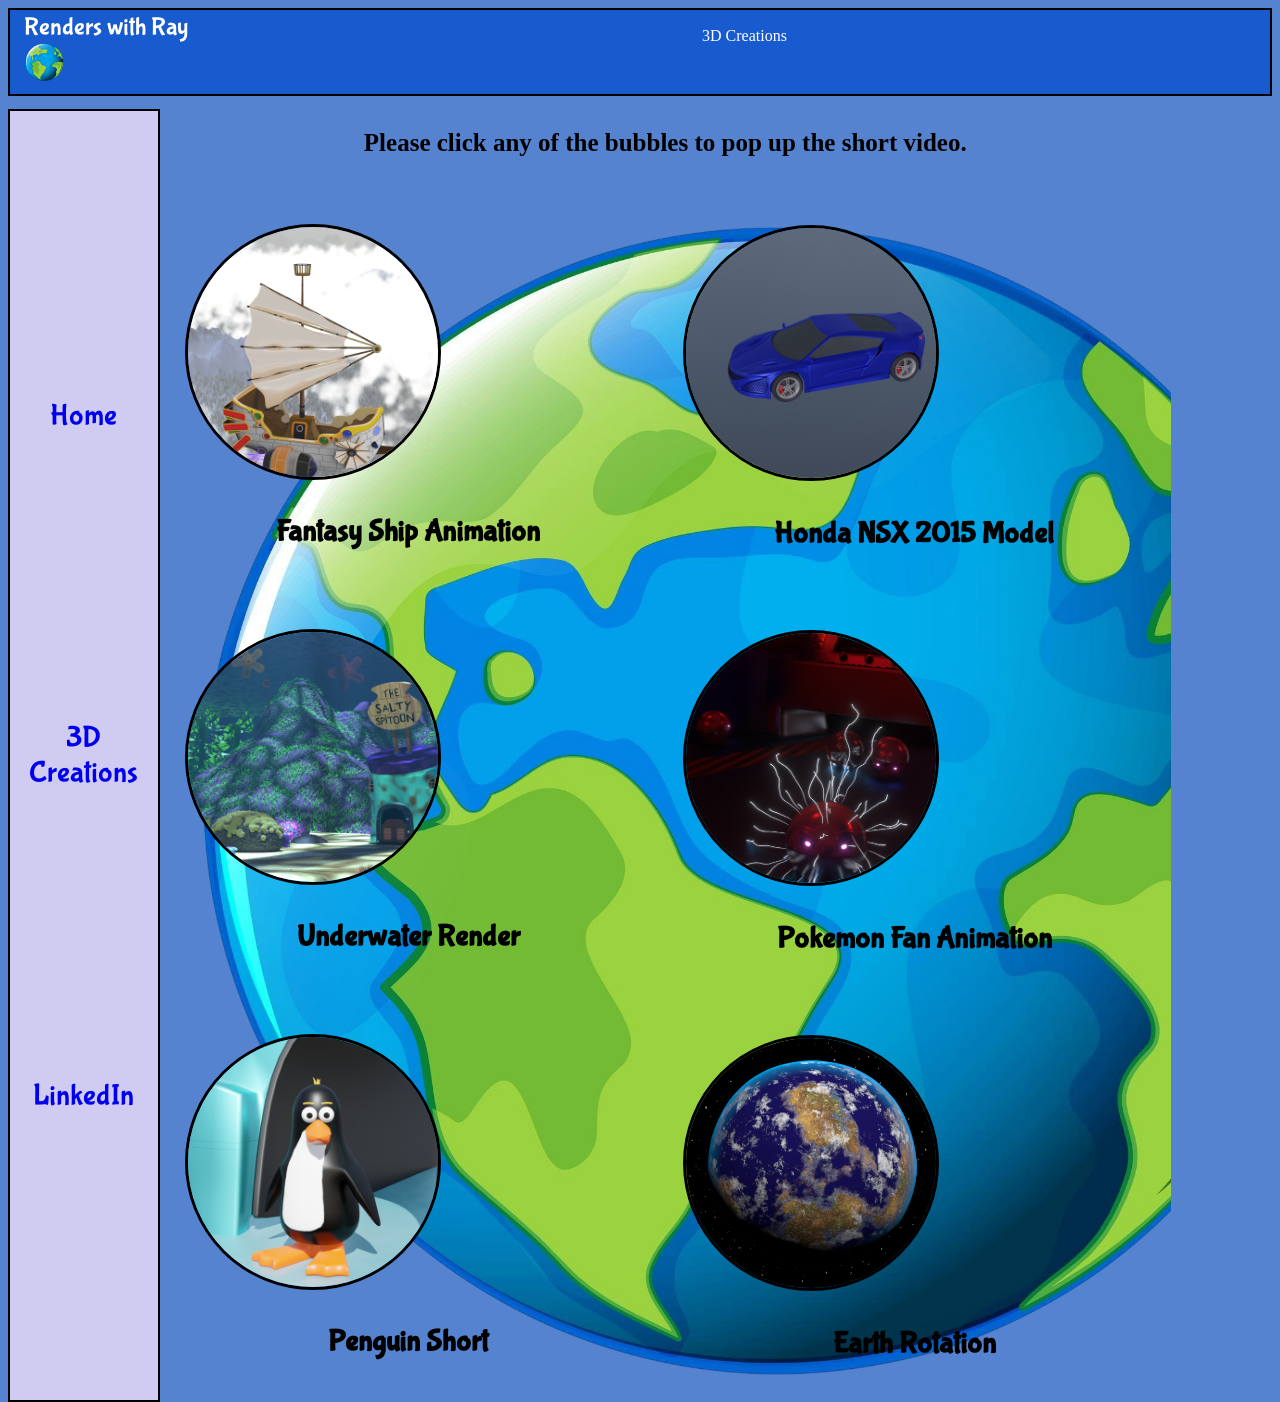
<file: 3dcreations.html>
<!DOCTYPE html>
<html lang="en">
<head>
  <meta charset="UTF-8">
  <meta name="viewport" content="width=device-width, initial-scale=1.0">
  <link href='https://fonts.googleapis.com/css?family=Bubblegum Sans' rel='stylesheet'>
  <link rel="stylesheet" href="styles/3dcreations.css">
  <title>Renders with Ray</title>
</head>
<body>

<div class="home-container">
  <div class="home-nav">
    Renders with Ray <span><img src="images/planet-earth.png" class="earth-pic"></span>
  </div>

  <div class="page-navigation">
    3D Creations
  </div>
  
</div>

<div class="grid-container">

  <div class="side-menu">
    <div class="menu-links">
      <a href="index.html">Home</a>
    </div>
    <div class="menu-links">
      <a href="3dcreations.html">3D Creations</a>
    </div>
    <div class="menu-links">
      <a href="https://www.linkedin.com/in/rayalau/">LinkedIn</a>
    </div>
  </div>

  <div class="instructions">
    Please click any of the bubbles to pop up the short video.
    <div class="circlesGrid">
      <div class="box">
        <div class="circles" id="open-orbis" onclick="openModal('orbis')">
          <img src="images/3dcreations_images/orbis_cover.png" class="picture-circles">
        </div>
        Fantasy Ship Animation
      </div>

      <div class="box">
        <div class="circles" id="open-honda" onclick="openModal('honda')">
          <img src="images/3dcreations_images/Honda_NSX_Cover.png" class="picture-circles">
        </div>
        Honda NSX 2015 Model
      </div>

      <div class="box">
        <div class="circles" id="open-spongebob" onclick="openModal('spongebob')">
          <img src="images/3dcreations_images/salty_spitoon_cover.png" class="picture-circles">
        </div>
        Underwater Render
      </div>

      <div class="box">
        <div class="circles" id="open-voltorb" onclick="openModal('voltorb')">
          <img src="images/3dcreations_images/voltorb_cover.png" class="picture-circles">
        </div>
        Pokemon Fan Animation
      </div>

      <div class="box">
        <div class="circles" id="open-penguin" onclick="openModal('penguin')">
          <img src="images/3dcreations_images/penguin_cover.jpg" class="picture-circles">
        </div>
        Penguin Short
      </div>

      <div class="box">
        <div class="circles" id="open-earth" onclick="openModal('earth')">
          <img src="images/3dcreations_images/earth_cover.png" class="picture-circles">
        </div>
        Earth Rotation
      </div>
  </div>
  </div>

</div>

<div class='modal' id='videoModal'>
  <div class='modal-container'>
    <div class='video-box'>
      <video id="video-player" width='580' height='580' controls>
        <source src='' type='video/mp4'>
        Your browser does not support the video tag.
      </video>
    </div>
    <button class='close-button' id='close' onclick='closeModal()'>X</button>
  </div>
</div>

</body>

<script>

// 1. Data Logic: Returns an object based on the selection
function getVideoData(selection) {
  const inventory = {
    'orbis': { 
      id: 'open-orbis', 
      src: 'videos/Orbis_Ship.mp4' 
    },
    'honda': { 
      id: 'open-honda', 
      src: 'videos/Honda_Rotating.mp4'
    },
    'spongebob': { 
      id: 'open-spongebob', 
      src: 'videos/Spongebob.mp4' 
    },
    'voltorb': {
      id: 'open-voltorb',
      src: 'videos/Voltorb_Explosion_Animation.mp4'
    },
    'penguin': {
      id: 'open-penguin',
      src: 'videos/Penguin_Project.mp4'
    },
    'earth': {
      id: 'open-earth',
      src: 'videos/Earth Rotating.mp4'
    }
  };
  return inventory[selection] || null;
}

// 2. Open Logic: Updates video and shows modal
function openModal(selection) {
  const data = getVideoData(selection);
  if (!data) return console.error("Video not found");

  const modal = document.getElementById('videoModal');
  const video = document.getElementById('video-player');

  // 1. Update the src directly on the video element (more reliable)
  video.src = data.src;

  // 2. Force the browser to recognize the new file
  video.load();

  // 3. Show the modal
  modal.classList.add('show');
  
  // 4. Play (most browsers require a user click to allow this)
  video.play().catch(error => {
    console.log("Autoplay was prevented, waiting for user to click play.");
  });
}

// 3. Close Logic: Hides modal and stops noise
function closeModal() {
  const modal = document.getElementById('videoModal');
  const video = document.getElementById('video-player');

  modal.classList.remove('show');
  
  video.pause();
  video.src = ""; // Clear the source
  video.load();   // Reset the player
}
</script>









<!-- 
<!DOCTYPE html>
<html lang="en">
<head>
  <meta charset="UTF-8">
  <meta name="viewport" content="width=device-width, initial-scale=1.0">
  <link href='https://fonts.googleapis.com/css?family=Bubblegum Sans' rel='stylesheet'>
  <link rel="stylesheet" href="/styles/3dcreations.css">
  <title>Renders with Ray</title>
</head>
<body>

<div class="home-nav">
  Renders with Ray <span><img src="/images/planet-earth.png" class="earth-pic"></span>
</div>

<div class="grid-container">

  <div class="side-menu">
    <div class="menu-links">
      <a href="index.html">Home</a>
    </div>
    <div class="menu-links">
      3D Creations
    </div>
    <div class="menu-links">
      LinkedIn
    </div>
  </div>

  <div class="circlesGrid">
    <div class="box">
      <div class="circles" id="open">
        <img src="/images\3dcreations_images\orbis_cover.png" class="picture-circles">
      </div>
      Fantasy Ship Animation (Short Video)
    </div>
    <div class="box">
      <div class="circles" id="open">
        <img src="/images\3dcreations_images\salty_spitoon_cover.png" class="picture-circles">
      </div>
      Spongebob Fan Animation (Short Video)
    </div>

    <div class="box">
      <div class="circles">
        <img src="/images\3dcreations_images\voltorb_cover.png" class="picture-circles">
      </div>
      Pokemon Fan Animation (Short Video)
    </div>

    <div class="box">
      <div class="circles">
        <img src="/images\3dcreations_images\penguin_cover.jpg" class="picture-circles">
      </div>
      Penguin Short Animation (Short Video)
    </div>

    <div class="box">
      <div class="circles">
        <img src="/images\3dcreations_images\water_fountain_cover.jpg" class="picture-circles">
      </div>
      Water Fountain Render
    </div>

  </div>

</div>

<div class='modal' id='modal'>
  <div class='modal-container'>
        <div>
        </div>
        <div class='video-box'>
          <video id = 'orbis-animation' width='580' height='580' controls>
            <source src='/videos\Orbis_Ship.mp4' type='video/mp4'>
            Your browser does not support the video tag.
          </video>
        </div>
        <div>
          <button class='close-button' id='close' onclick='stopVideo()'>X</button>
        </div>
  </div>
</div>

</body>

<script>
const open = document.getElementById('open');
const modal = document.getElementById('modal');
const close = document.getElementById('close');

open.addEventListener('click', () => {
  modal.classList.add('show');
});

close.addEventListener('click', () => {
  modal.classList.remove('show');
})

function stopVideo() {
  const videoElement = document.getElementById("orbis-animation");
  
  console.log(videoElement);

  if (videoElement) {
    videoElement.pause(); // Pauses the video
    videoElement.currentTime = 0; // Resets the video to the start
  }
}

</script> -->
</file>
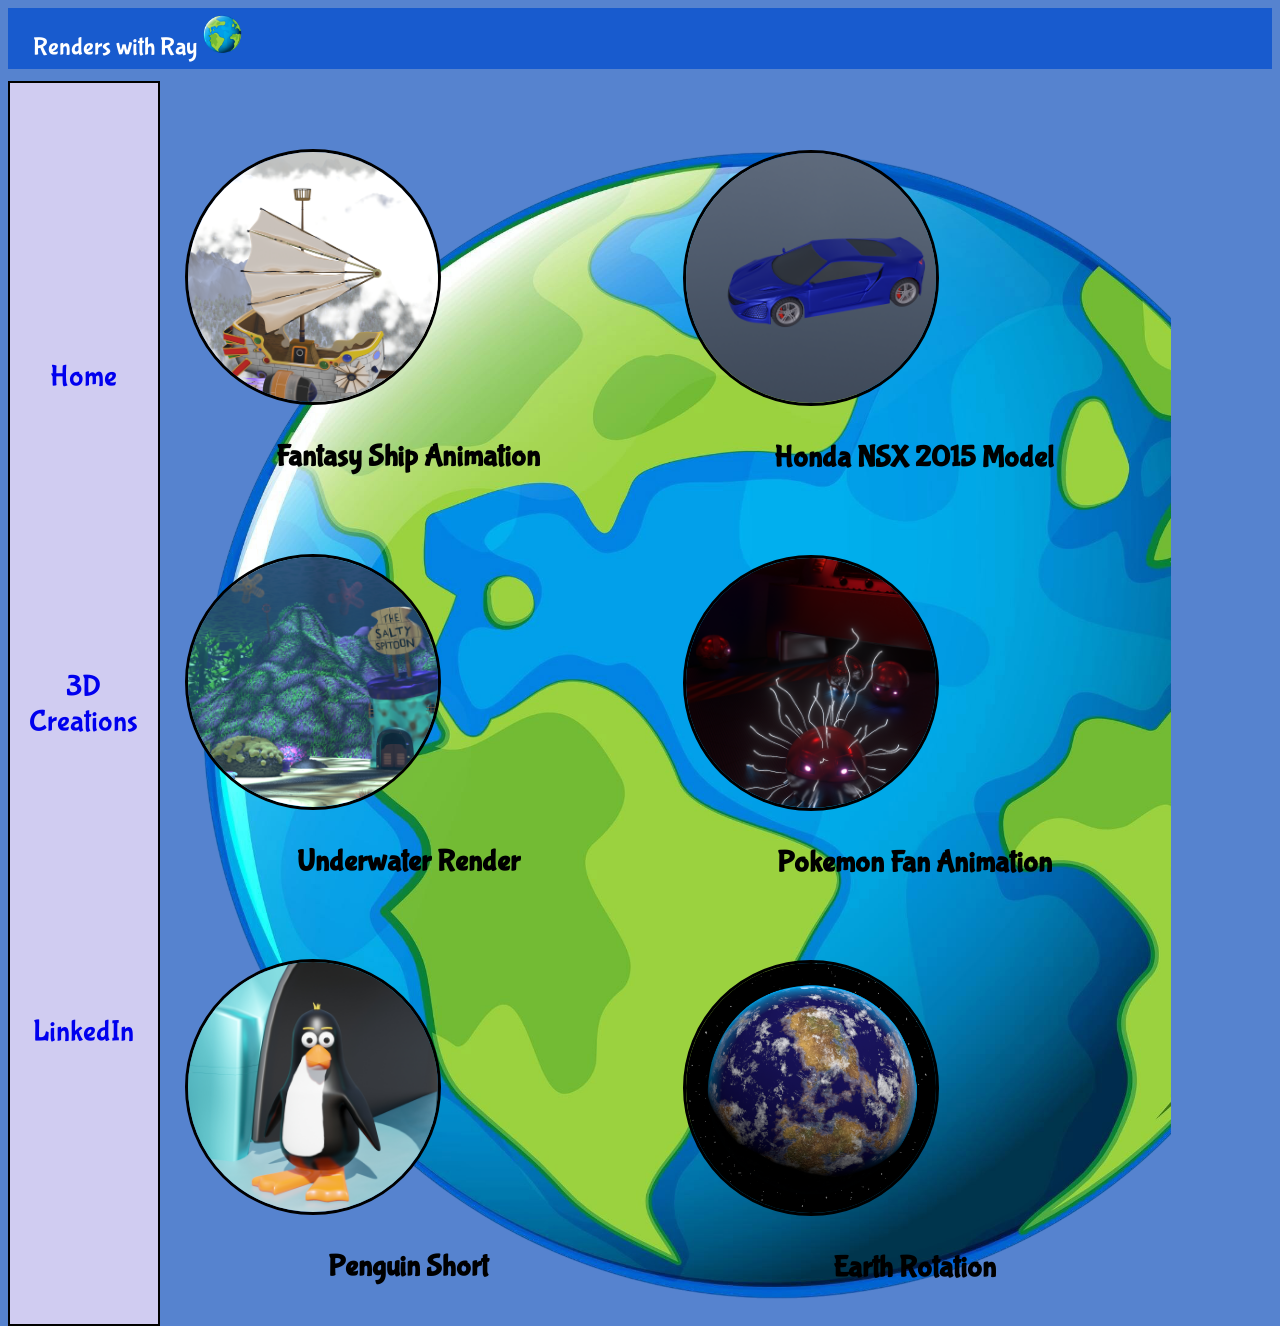
<file: html/3dcreations.html>
<!DOCTYPE html>
<html lang="en">
<head>
  <meta charset="UTF-8">
  <meta name="viewport" content="width=device-width, initial-scale=1.0">
  <link href='https://fonts.googleapis.com/css?family=Bubblegum Sans' rel='stylesheet'>
  <link rel="stylesheet" href="/styles/3dcreations.css">
  <title>Renders with Ray</title>
</head>
<body>

<div class="home-nav">
  Renders with Ray <span><img src="/images/planet-earth.png" class="earth-pic"></span>
</div>

<div class="grid-container">

  <div class="side-menu">
    <div class="menu-links">
      <a href="index.html">Home</a>
    </div>
    <div class="menu-links">
      <a href="3dcreations.html">3D Creations</a>
    </div>
    <div class="menu-links">
      <a href="https://www.linkedin.com/in/rayalau/">LinkedIn</a>
    </div>
  </div>

  <div class="circlesGrid">
    <div class="box">
      <div class="circles" id="open-orbis" onclick="openModal('orbis')">
        <img src="/images\3dcreations_images\orbis_cover.png" class="picture-circles">
      </div>
      Fantasy Ship Animation
    </div>

    <div class="box">
      <div class="circles" id="open-honda" onclick="openModal('honda')">
        <img src="/images\3dcreations_images\Honda_NSX_Cover.png" class="picture-circles">
      </div>
      Honda NSX 2015 Model
    </div>

    <div class="box">
      <div class="circles" id="open-spongebob" onclick="openModal('spongebob')">
        <img src="/images\3dcreations_images\salty_spitoon_cover.png" class="picture-circles">
      </div>
      Underwater Render
    </div>

    <div class="box">
      <div class="circles" id="open-voltorb" onclick="openModal('voltorb')">
        <img src="/images\3dcreations_images\voltorb_cover.png" class="picture-circles">
      </div>
      Pokemon Fan Animation
    </div>

    <div class="box">
      <div class="circles" id="open-penguin" onclick="openModal('penguin')">
        <img src="/images\3dcreations_images\penguin_cover.jpg" class="picture-circles">
      </div>
      Penguin Short
    </div>

    <div class="box">
      <div class="circles" id="open-earth" onclick="openModal('earth')">
        <img src="/images\3dcreations_images\earth_cover.png" class="picture-circles">
      </div>
      Earth Rotation
    </div>

  </div>

</div>

<div class='modal' id='videoModal'>
  <div class='modal-container'>
    <div class='video-box'>
      <video id="video-player" width='580' height='580' controls>
        <source src='' type='video/mp4'>
        Your browser does not support the video tag.
      </video>
    </div>
    <button class='close-button' id='close' onclick='closeModal()'>X</button>
  </div>
</div>

</body>

<script>

// 1. Data Logic: Returns an object based on the selection
function getVideoData(selection) {
  const inventory = {
    'orbis': { 
      id: 'open-orbis', 
      src: '/videos/Orbis_Ship.mp4' 
    },
    'honda': { 
      id: 'open-honda', 
      src: '/videos/Honda_Rotating.mp4'
    },
    'spongebob': { 
      id: 'open-spongebob', 
      src: '/videos/Spongebob.mp4' 
    },
    'voltorb': {
      id: 'open-voltorb',
      src: '/videos/Voltorb_Explosion_Animation.mp4'
    },
    'penguin': {
      id: 'open-penguin',
      src: '/videos/Penguin_Project.mp4'
    },
    'earth': {
      id: 'open-earth',
      src: '/videos/Earth Rotating.mp4'
    }
  };
  return inventory[selection] || null;
}

// 2. Open Logic: Updates video and shows modal
function openModal(selection) {
  const data = getVideoData(selection);
  if (!data) return console.error("Video not found");

  const modal = document.getElementById('videoModal');
  const video = document.getElementById('video-player');

  // 1. Update the src directly on the video element (more reliable)
  video.src = data.src;

  // 2. Force the browser to recognize the new file
  video.load();

  // 3. Show the modal
  modal.classList.add('show');
  
  // 4. Play (most browsers require a user click to allow this)
  video.play().catch(error => {
    console.log("Autoplay was prevented, waiting for user to click play.");
  });
}

// 3. Close Logic: Hides modal and stops noise
function closeModal() {
  const modal = document.getElementById('videoModal');
  const video = document.getElementById('video-player');

  modal.classList.remove('show');
  
  video.pause();
  video.src = ""; // Clear the source
  video.load();   // Reset the player
}
</script>









<!-- 
<!DOCTYPE html>
<html lang="en">
<head>
  <meta charset="UTF-8">
  <meta name="viewport" content="width=device-width, initial-scale=1.0">
  <link href='https://fonts.googleapis.com/css?family=Bubblegum Sans' rel='stylesheet'>
  <link rel="stylesheet" href="/styles/3dcreations.css">
  <title>Renders with Ray</title>
</head>
<body>

<div class="home-nav">
  Renders with Ray <span><img src="/images/planet-earth.png" class="earth-pic"></span>
</div>

<div class="grid-container">

  <div class="side-menu">
    <div class="menu-links">
      <a href="index.html">Home</a>
    </div>
    <div class="menu-links">
      3D Creations
    </div>
    <div class="menu-links">
      LinkedIn
    </div>
  </div>

  <div class="circlesGrid">
    <div class="box">
      <div class="circles" id="open">
        <img src="/images\3dcreations_images\orbis_cover.png" class="picture-circles">
      </div>
      Fantasy Ship Animation (Short Video)
    </div>
    <div class="box">
      <div class="circles" id="open">
        <img src="/images\3dcreations_images\salty_spitoon_cover.png" class="picture-circles">
      </div>
      Spongebob Fan Animation (Short Video)
    </div>

    <div class="box">
      <div class="circles">
        <img src="/images\3dcreations_images\voltorb_cover.png" class="picture-circles">
      </div>
      Pokemon Fan Animation (Short Video)
    </div>

    <div class="box">
      <div class="circles">
        <img src="/images\3dcreations_images\penguin_cover.jpg" class="picture-circles">
      </div>
      Penguin Short Animation (Short Video)
    </div>

    <div class="box">
      <div class="circles">
        <img src="/images\3dcreations_images\water_fountain_cover.jpg" class="picture-circles">
      </div>
      Water Fountain Render
    </div>

  </div>

</div>

<div class='modal' id='modal'>
  <div class='modal-container'>
        <div>
        </div>
        <div class='video-box'>
          <video id = 'orbis-animation' width='580' height='580' controls>
            <source src='/videos\Orbis_Ship.mp4' type='video/mp4'>
            Your browser does not support the video tag.
          </video>
        </div>
        <div>
          <button class='close-button' id='close' onclick='stopVideo()'>X</button>
        </div>
  </div>
</div>

</body>

<script>
const open = document.getElementById('open');
const modal = document.getElementById('modal');
const close = document.getElementById('close');

open.addEventListener('click', () => {
  modal.classList.add('show');
});

close.addEventListener('click', () => {
  modal.classList.remove('show');
})

function stopVideo() {
  const videoElement = document.getElementById("orbis-animation");
  
  console.log(videoElement);

  if (videoElement) {
    videoElement.pause(); // Pauses the video
    videoElement.currentTime = 0; // Resets the video to the start
  }
}

</script> -->
</file>
<file: styles/3dcreations.css>
.home-nav {
    text-align: left;
    background-color: rgb(24, 91, 206);
    font-size: 25px;
    color: white;
    font-family: Bubblegum Sans;
    /* padding: 0.5%; */
    padding-right: 70%;
    padding-left: 2%;
    padding-top: 0.5%;
    padding-bottom: 0.5%;
    /* padding-top: 1%;
    padding-bottom: 1%; */
    /* border: 2px solid black; */
    /* position: fixed; */
}

.home-container {
    display: grid;
    grid-template-columns: auto auto;
    background-color: rgb(24, 91, 206);
    border: 2px solid black;
}

.instructions {
    display: flex;
    flex-direction: column;
    /* margin-left: 2%; */
    margin-top: 2%;
    text-align: center;
    font-size: 25px;
    font-weight: bold;
}

.page-navigation {
    color: white;
    text-align: left;
    margin-top: 3%;
}

.earth-pic {
    width: 40px;
    height: 40px;
}

body {
    background-color:rgb(86, 131, 207);
}

.grid-container {
    display: grid;
    grid-template-columns: 12% 80%;
    margin-top: 1%;
    height: 500px;
}

.side-menu {
    display: flex;
    flex-direction: column;
    justify-content: space-evenly;
    border: 2px solid black;
    background-color: rgb(208, 204, 241);
}

.menu-links {
    text-align: center;
    font-size: 30px;
    font-family: Bubblegum Sans;
    cursor: pointer;
}

.circlesGrid {
    display: grid;
    grid-template-columns: auto auto;
    background-color: rgb(86, 131, 207);
    margin-top: 3%;
    background-image: url("/images/planet-earth.png");
    background-size: cover;
}

.box {
    text-align: center;
    font-size: 30px;
    margin-bottom: 8%;
    justify-content: center;
    color: black;
    font-weight: bold;
    font-family: Bubblegum Sans;
}

.circles {
    text-align: center;
    margin-top: 5%;
    margin: 5%;
    aspect-ratio: 1;
    /* border: solid; */
    border-radius: 50%;
    max-width: 250px;
    justify-self: center;
    justify-content: center;
    width: 100%;
}

.picture-circles {
    text-align: center;
    margin-top: 5%;
    /* margin: 5%; */
    aspect-ratio: 1;
    border: solid black;
    border-radius: 50%;
    max-width: 250px;
    justify-self: center;
    justify-content: center;
    width: 100%;
    cursor: pointer;
    object-fit: cover;
    object-position: center;
}

a {
    text-decoration: none;
}

.modal {
    display: none;
    background: rgba(128, 128, 128, 0.726);
    top: 0;
    left: 0;
    position: fixed;
    height: 100%; 
    width: 100%; 
}

.modal.show {
    display: flex;
    justify-content: center;
}

 .modal-container {
    padding-top: 3%;
    /* display: flex; */
    /* grid-template-columns: auto auto auto;
    justify-content: space-evenly; */
}

 .video-box {
    border: 2px solid black;
    font-size: 0px;
    background-color: black;
}

.close-button {
    font-weight: bold;
    color: white;
    cursor: pointer;
    background: black;
}
</file>
